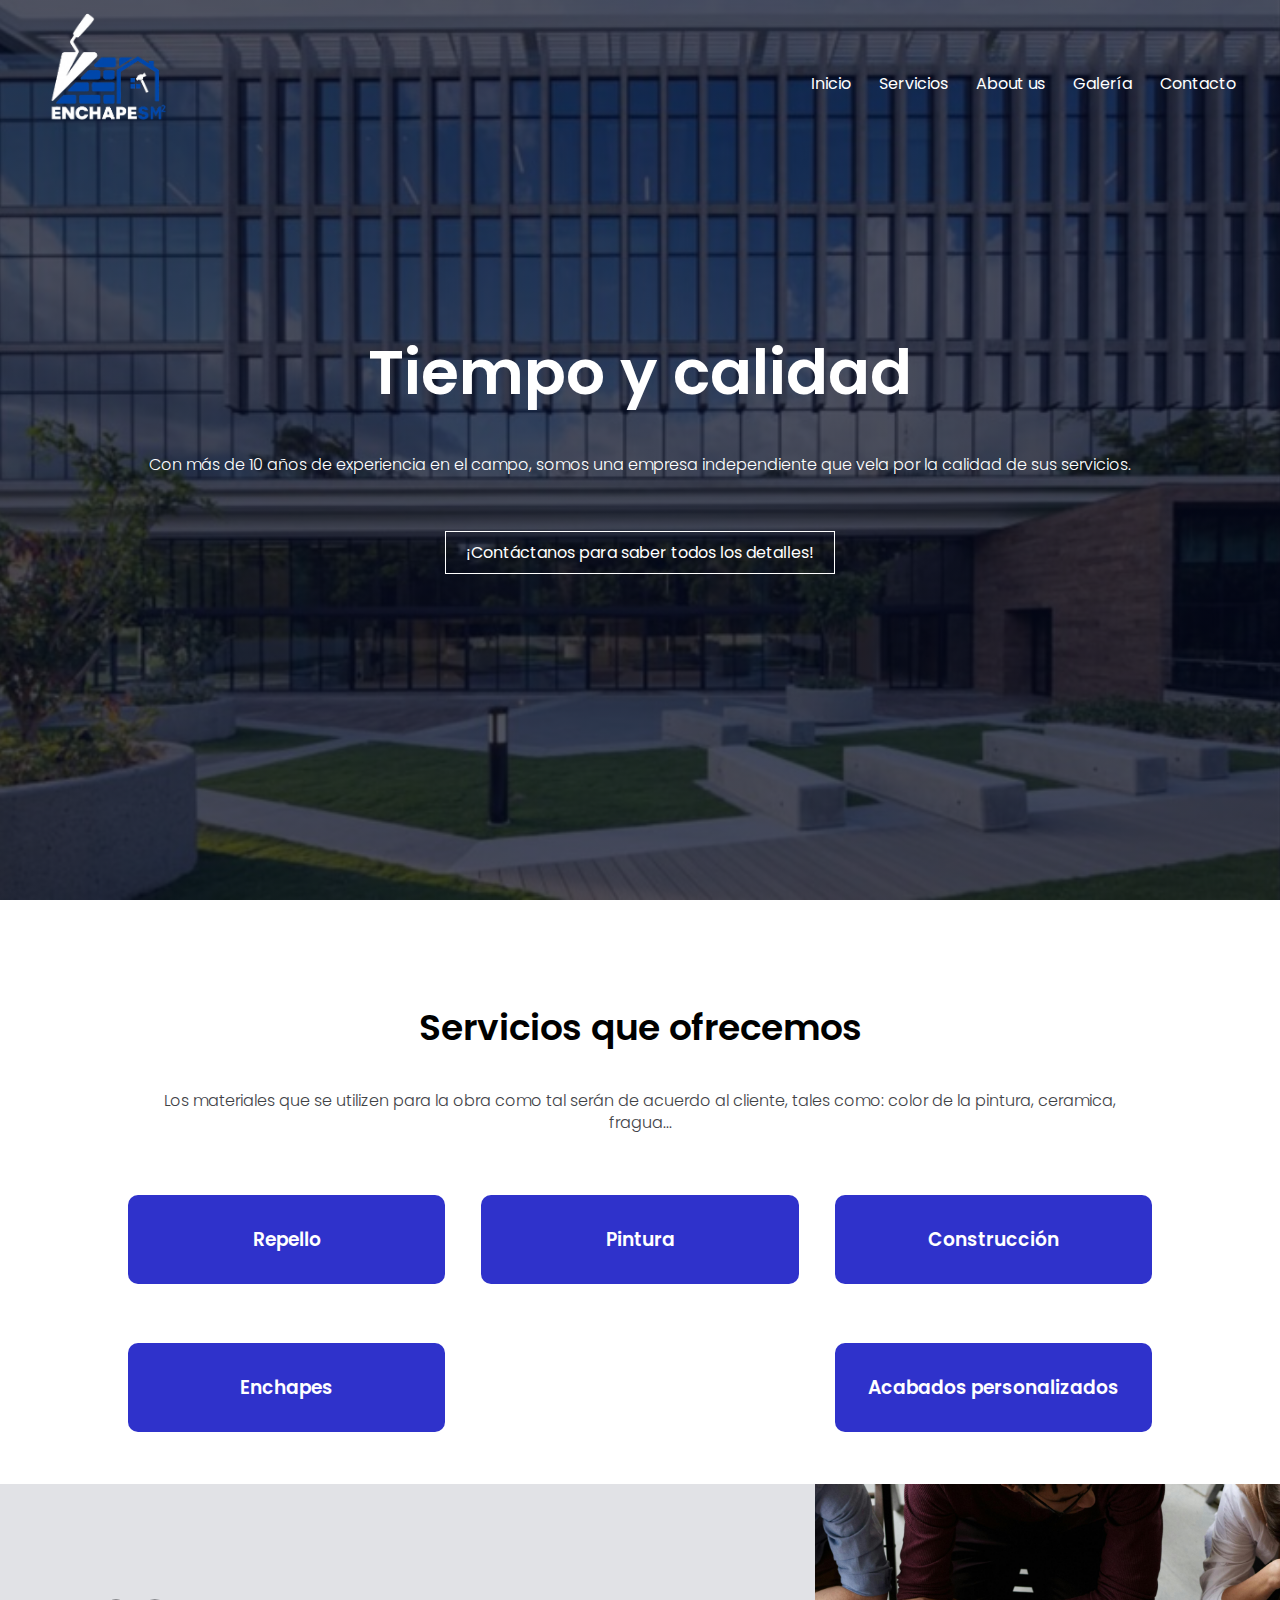
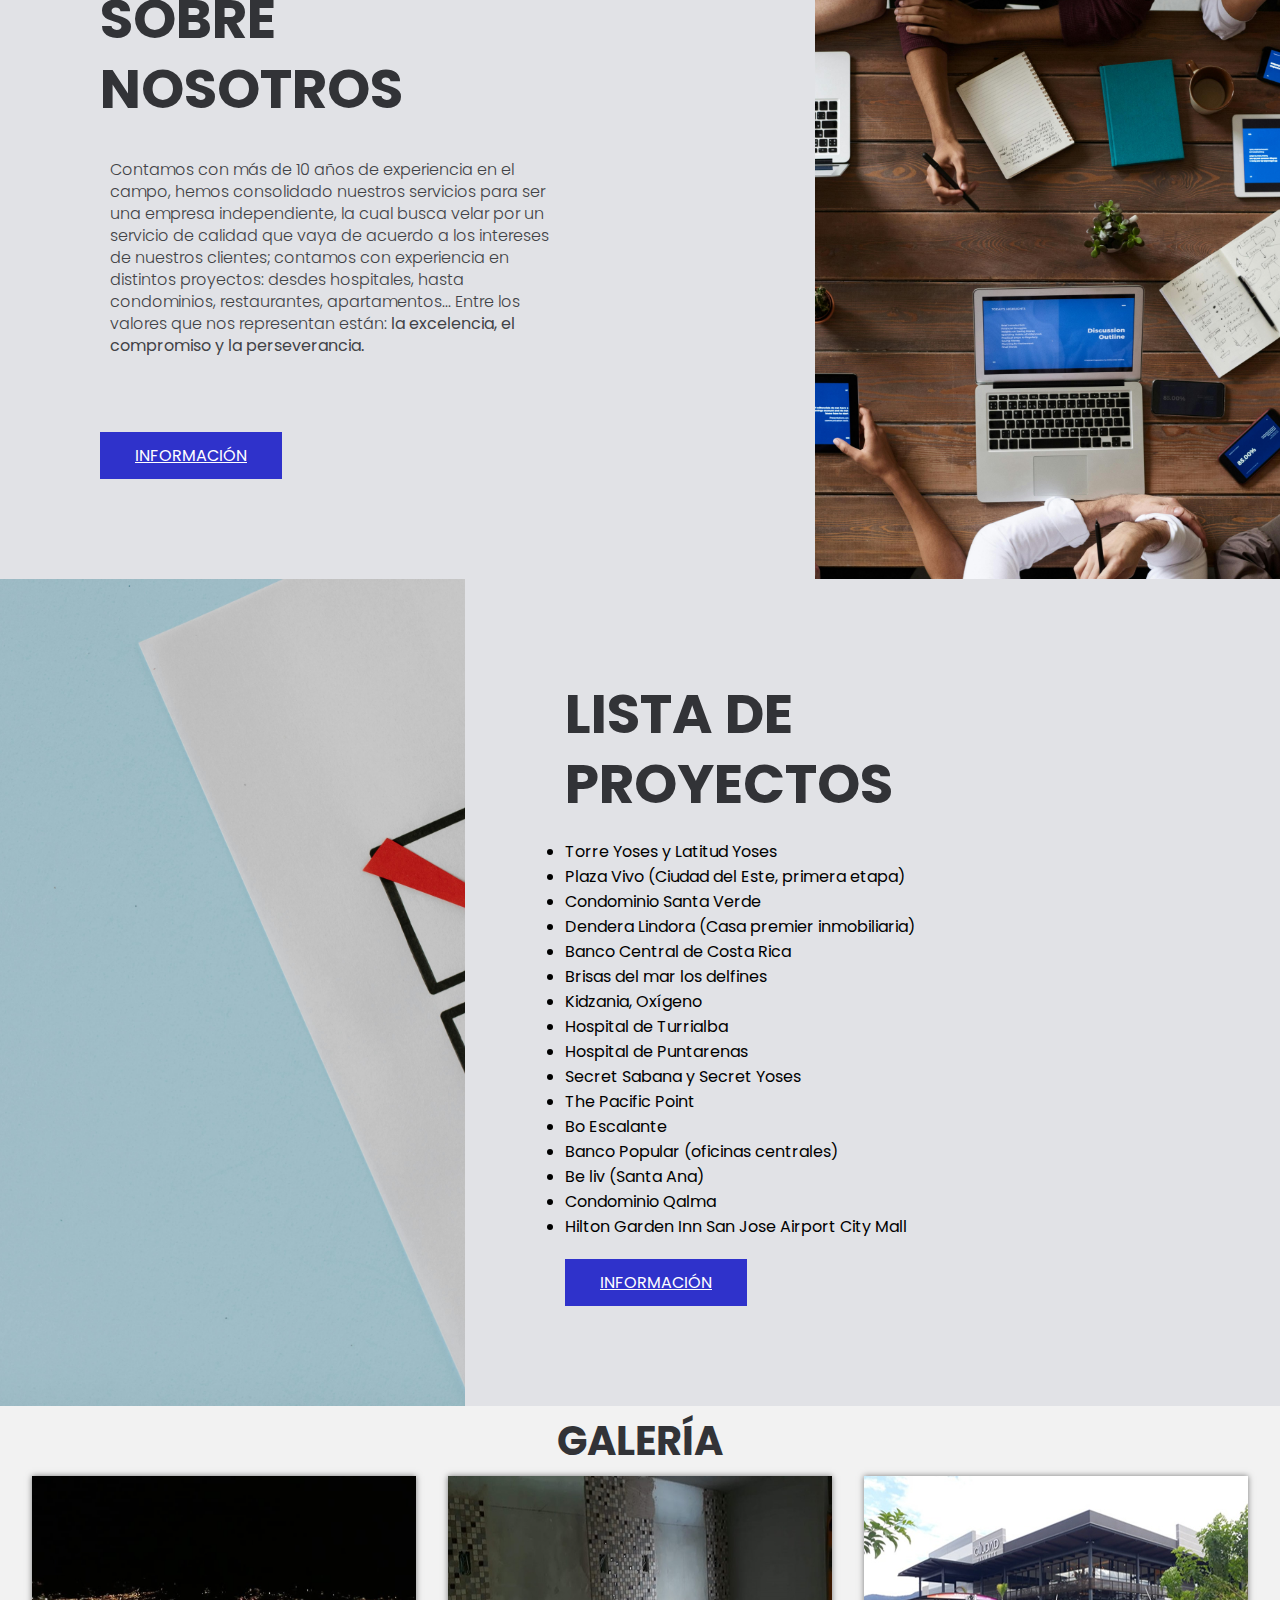
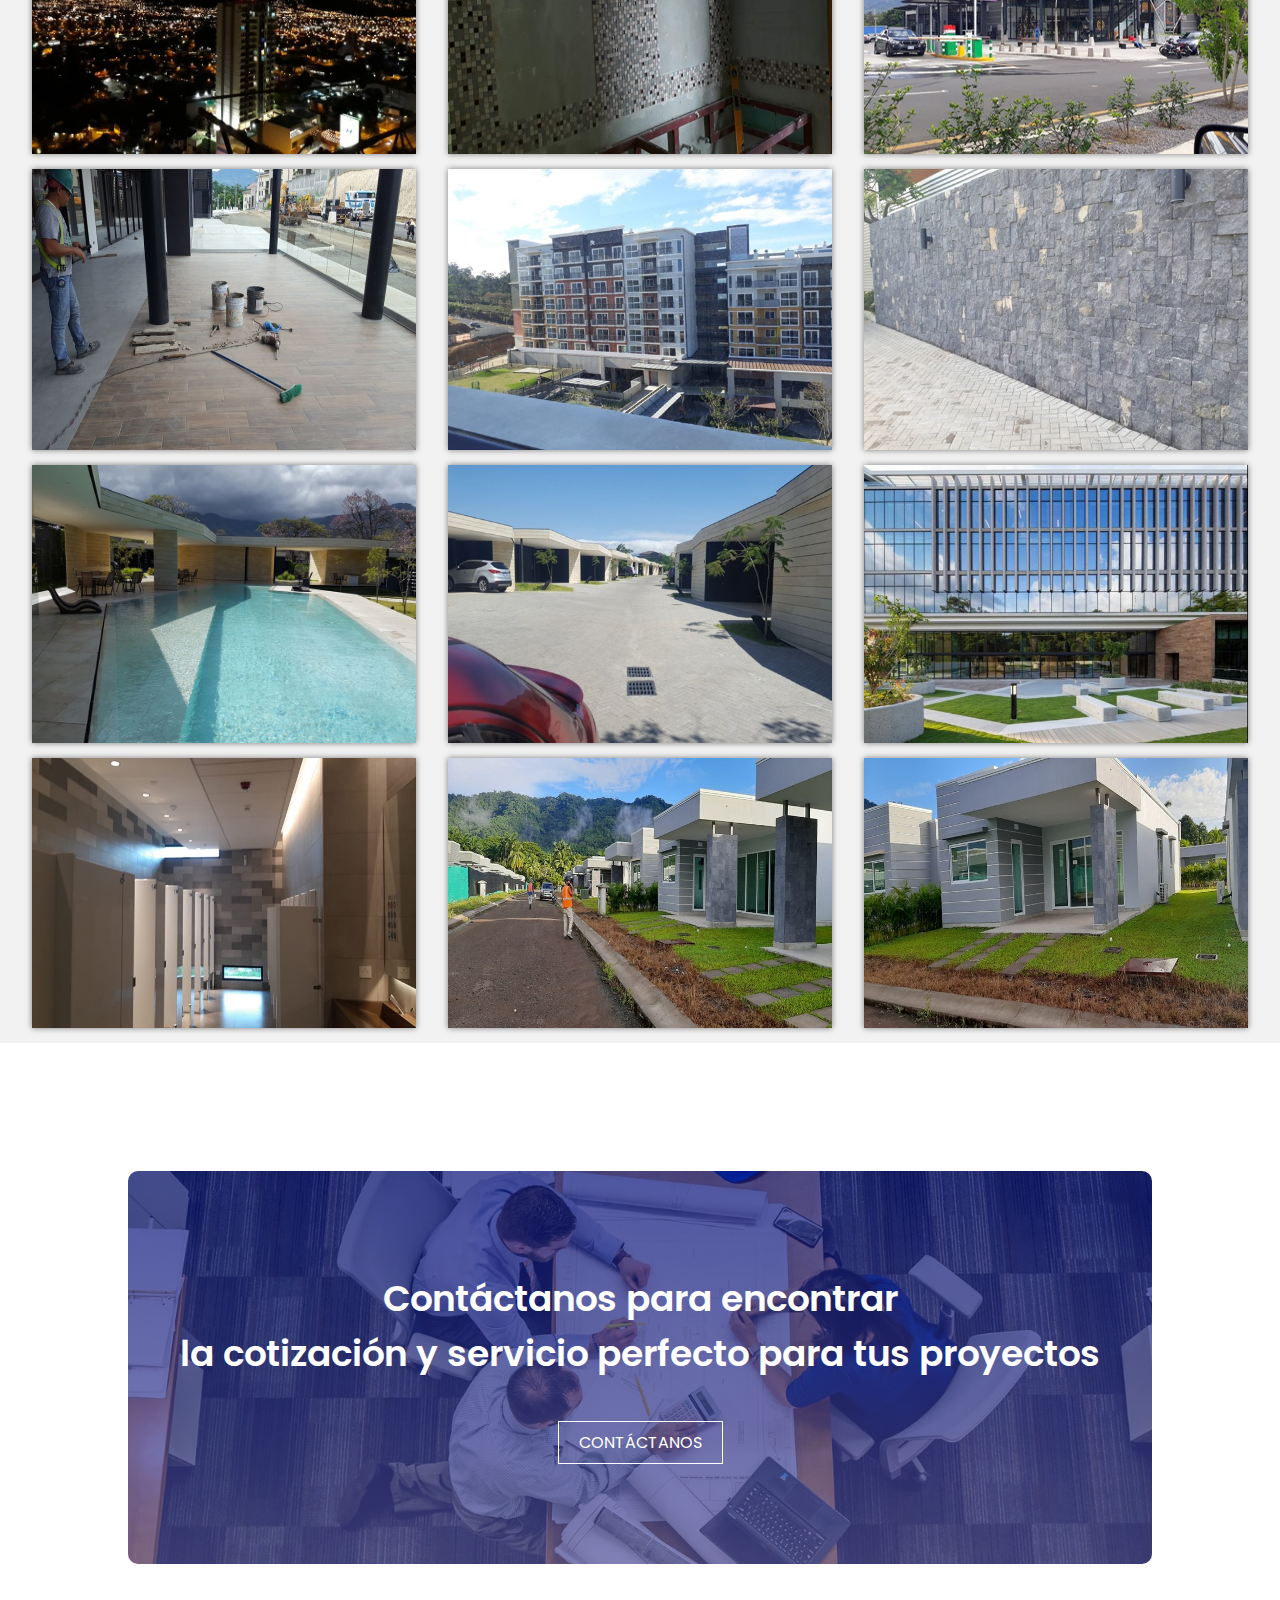
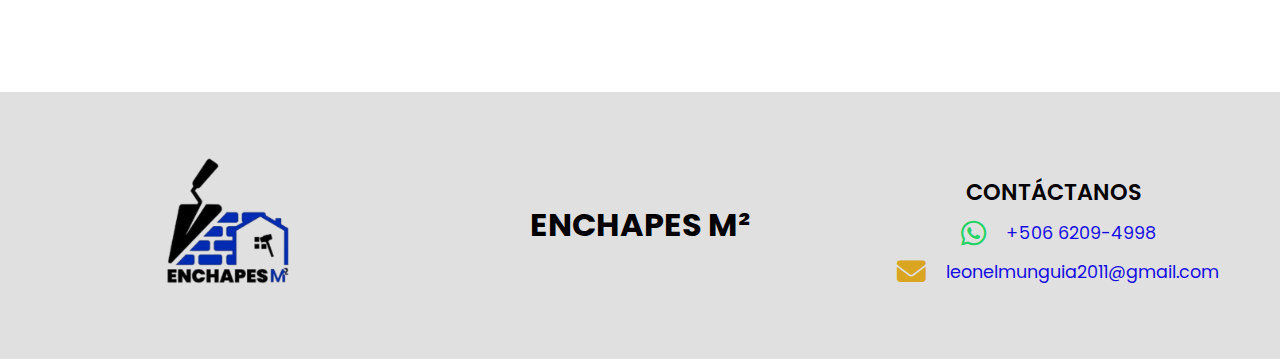
<file: index.html>
<!DOCTYPE html>
<html lang="en">
<head>
  <meta charset="UTF-8"> 
  <meta name="viewport" content="width=device-width, initial-scale=1.0">
  <title>CRMM</title>
  <link rel="stylesheet" href="style.css"> 
  <link href="https://fonts.googleapis.com/css2?family=Poppins:wght@400;600;800&display=swap" rel="stylesheet">

  <link rel="stylesheet" href="https://cdnjs.cloudflare.com/ajax/libs/font-awesome/6.4.0/css/all.min.css">
 
</head>
<body>
  <section class="header">
    <nav>
      <a href="index.html"><img src="Imágenes/logoconblanco2.0.png"></a>
      <div class="nav-links" id="navLinks">
         <i class="fa fa-times" onclick="hideMenu()"></i> 
        <ul>
          <li><a href="index.html">Inicio</a></li>
          <li><a href="servicios.2.html">Servicios</a></li>
          <li><a href="aboutus.html">About us</a></li>
          <li><a href="galería.html">Galería</a></li>
          <li><a href="contácto.html">Contacto</a></li>
        </ul>
      </div>
      <i class="fa fa-bars" onclick="showMenu()"></i> 
    </nav>
    <div class="text-box">
      <h1>Tiempo y calidad</h1>
      <p>Con más de 10 años de experiencia en el campo, 
        somos una empresa independiente que vela por la calidad de sus servicios.
      </p>
      <a href="" class="hero-btn">¡Contáctanos para saber todos los detalles!</a>
    </div>

  </section> 
<!------Servicios---------------------------->
<section class="course">
  <h1>Servicios que ofrecemos</h1> 
  <p>Los materiales que se utilizen para la obra como tal serán de acuerdo 
    al cliente, tales como: color de la pintura, ceramica, fragua... </p>
  <div class="row">
    <div class="course-col">
      <h3>Repello</h3>
    </div>
    <div class="course-col">
      <h3>Pintura</h3>
    </div> 
    <div class="course-col">
      <h3>Construcción</h3>
    </div> 
     <div class="course-col">
      <h3>Enchapes</h3>
    </div> 
    <div class="course-col">
      <h3>Acabados personalizados</h3>
    </div>
    </div>
  </div>
</section>

<section class="general">
  <div class="general-1">
    <h2>Sobre nosotros</h2>
    <p>Contamos con más de 10 años de experiencia en el campo, hemos consolidado 
      nuestros servicios para ser una empresa independiente, la cual busca velar por un 
      servicio de calidad que vaya de acuerdo a los intereses de nuestros
      clientes; contamos con experiencia en distintos proyectos: desdes 
      hospitales, hasta condominios, restaurantes, apartamentos...
      Entre los valores que nos representan están: <b>la excelencia, el compromiso y la perseverancia.</b>
        </p>
        <a href="#" class="btn-1">Información</a>
  </div>
  <div class="general-2"></div>

</section> 
<section class="general">
  <div class="general-3"></div>
  <div class="general-1">
    <h2>Lista de proyectos</h2>
   <ul style="text-align: left;">
  <li>Torre Yoses y Latitud Yoses</li>
  <li>Plaza Vivo (Ciudad del Este, primera etapa)</li>
  <li>Condominio Santa Verde</li>
  <li>Dendera Lindora (Casa premier inmobiliaria)</li>
  <li>Banco Central de Costa Rica</li>
  <li>Brisas del mar los delfines</li>
  <li>Kidzania, Oxígeno</li> 
  <li>Hospital de Turrialba</li>
  <li>Hospital de Puntarenas</li>
  <li>Secret Sabana y Secret Yoses</li>
  <li>The Pacific Point</li>
  <li>Bo Escalante</li>
  <li>Banco Popular (oficinas centrales)</li>
  <li>Be liv (Santa Ana)</li>
  <li>Condominio Qalma</li>
  <li>Hilton Garden Inn San Jose Airport City Mall</li>
</ul>
        <a href="#" class="btn-1">Información</a>
  </div>
</section> 

<main>
  <section class="gallery" id="portafolio">
    <div class="contenedor">
      <h2 class="subtitulo">Galería</h2>
      <div class="contenedor-galeria">
        <img src="Imágenes/uno.jpg" alt="" class="img-galeria">
        <img src="Imágenes/dos.jpg" alt="" class="img-galeria">
        <img src="Imágenes/tres.jpg" alt="" class="img-galeria">
        <img src="Imágenes/cuatro.jpg" alt="" class="img-galeria">
        <img src="Imágenes/cinco.jpg" alt="" class="img-galeria">
        <img src="Imágenes/seis.jpg" alt="" class="img-galeria">
        <img src="Imágenes/siete.jpg" alt="" class="img-galeria">
        <img src="Imágenes/ocho.jpg" alt="" class="img-galeria">
        <img src="Imágenes/nueve.jpg" alt="" class="img-galeria">
        <img src="Imágenes/diez.jpg" alt="" class="img-galeria">
        <img src="Imágenes/once.jpg" alt="" class="img-galeria">
        <img src="Imágenes/doce.jpg" alt="" class="img-galeria">
      </div>
    </div>
  </section>  

<!---Contáctanos-->
<section class="cta">
  <h1>Contáctanos para encontrar <br>la cotización y servicio perfecto para tus proyectos</h1>
  <a href="" class="hero-btn">CONTÁCTANOS</a>
</section> 

 

<footer class="footer">
  <div class="footer-col logo-col">
    <img src="Imágenes/Logoinvisible.png" alt="Logo" class="logo">
  </div>

  <div class="footer-col center-col">
    <h2>ENCHAPES M²</h2>
  </div>

  <div class="footer-col social-col">
    <h3>CONTÁCTANOS</h3>
    <div class="info-contacto">
      <div class="info-item">
        <i class="fa-brands fa-whatsapp"></i>
        <span>+506 6209-4998</span>
      </div>
      <div class="info-item">
        <i class="fa-solid fa-envelope"></i>
        <span>leonelmunguia2011@gmail.com</span>
      </div>
    </div>
  </div>
</footer>

 <!----JavaScript for Toggle Menu------->
<script>
  var navLinks = document.getElementById("navLinks");
  function showMenu(){
    navLinks.style.right = "0";
  }
  function hideMenu(){
    navLinks.style.right = "-200px";
  }
</script> 




</body>
</html>
</file>
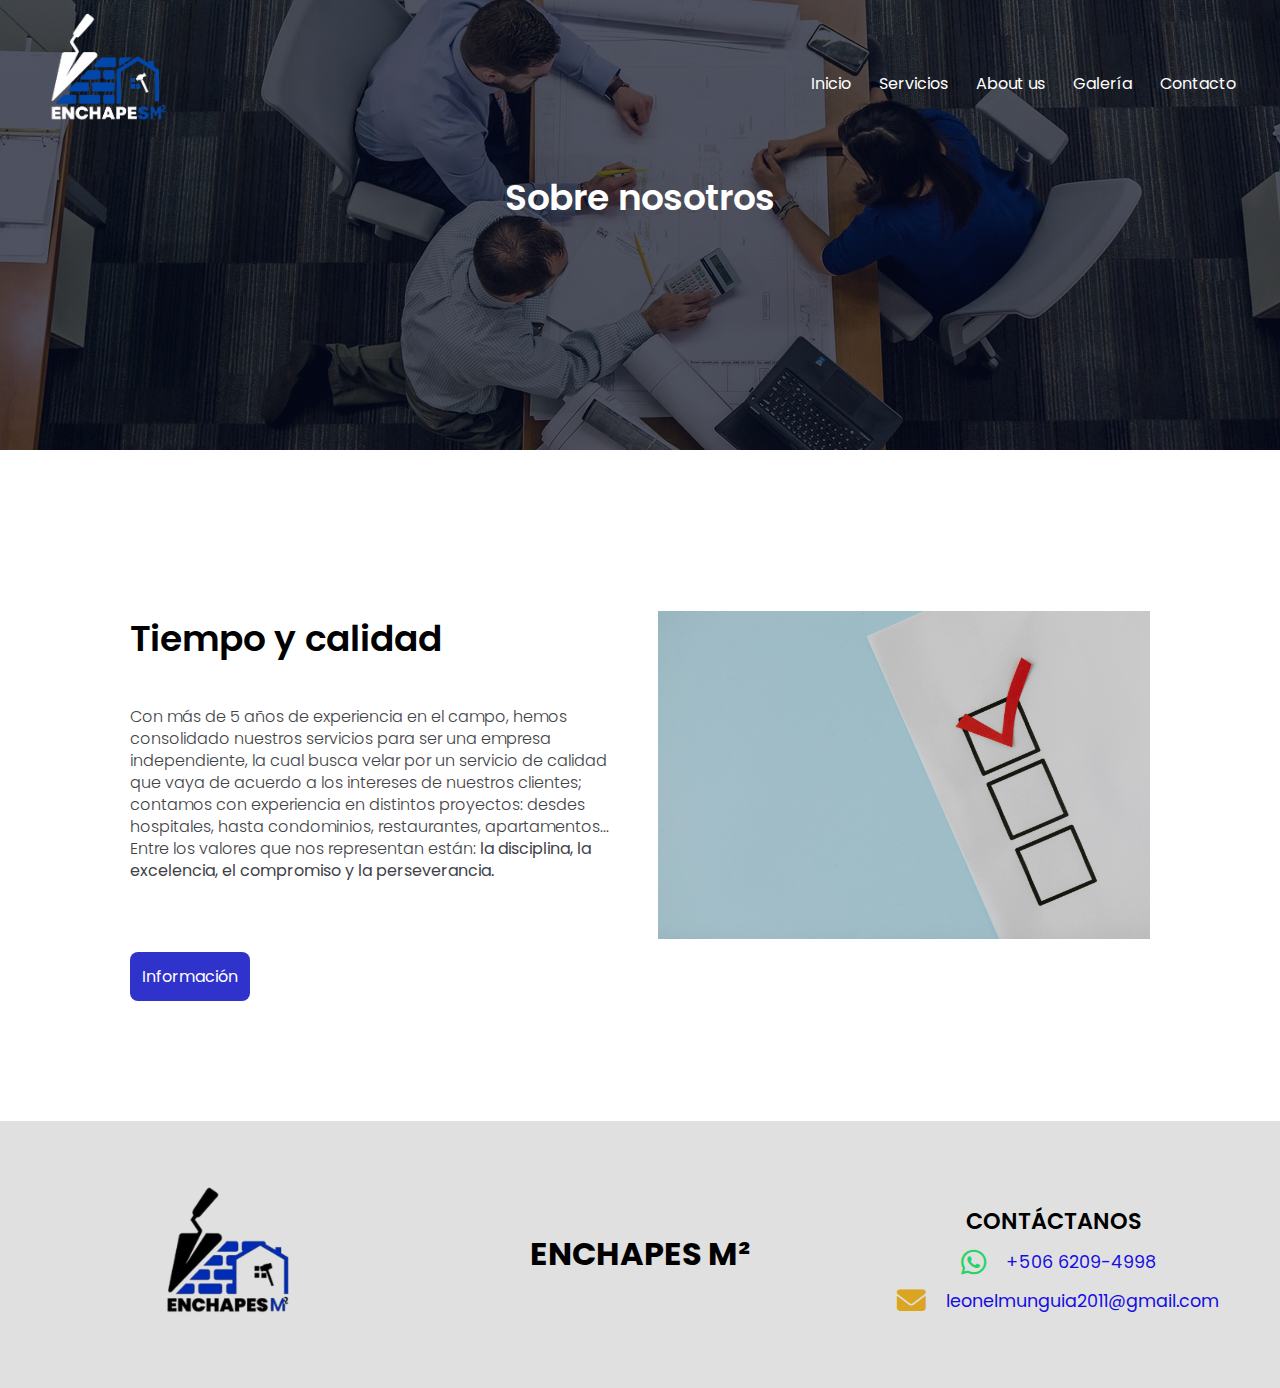
<file: aboutus.html>
<!DOCTYPE html>
<html lang="en">
<head>
  <meta charset="UTF-8"> 
  <meta name="viewport" content="width=device-width, initial-scale=1.0">
  <title>CRMM</title>
  <link rel="stylesheet" href="style.css"> 
  <link href="https://fonts.googleapis.com/css2?family=Poppins:wght@400;600;800&display=swap" rel="stylesheet">

  <link rel="stylesheet" href="https://cdnjs.cloudflare.com/ajax/libs/font-awesome/6.4.0/css/all.min.css">
 
</head>
<body>
  <section class="aboutus-header">
    <nav>
      <a href="index.html"><img src="Imágenes/logoconblanco2.0.png"></a>
      <div class="nav-links" id="navLinks">
        <i class="fa fa-times" onclick="hideMenu()"></i> 
        <ul>
          <li><a href="index.html">Inicio</a></li>
          <li><a href="servicios.2.html">Servicios</a></li>
          <li><a href="aboutus.html">About us</a></li>
          <li><a href="galería.html">Galería</a></li>
          <li><a href="contácto.html">Contacto</a></li>
        </ul>
      </div>
      <i class="fa fa-bars" onclick="showMenu()"></i>
    </nav>
    <h1>Sobre nosotros</h1>

  </section> 

<!--------Sobre nosotros contenido-->
<section class="servicios">
  <div class="row">
    <div class="servicio-col">
      <h1>Tiempo y calidad</h1>
      <p>Con más de 5 años de experiencia en el campo, hemos consolidado 
      nuestros servicios para ser una empresa independiente, la cual busca velar por un 
      servicio de calidad que vaya de acuerdo a los intereses de nuestros
      clientes; contamos con experiencia en distintos proyectos: desdes 
      hospitales, hasta condominios, restaurantes, apartamentos...
      Entre los valores que nos representan están: <b>la disciplina, la excelencia, el compromiso y la perseverancia.</b></p>
          <a href=""class="hero-btn red-btn">Información</a>
    </div>
    <div class="servicio-col">
      <img src="Imágenes/checklis.jpg">
    </div>
  </div>

</section>










 
<footer class="footer">
  <div class="footer-col logo-col">
    <img src="Imágenes/Logoinvisible.png" alt="Logo" class="logo">
  </div>

  <div class="footer-col center-col">
    <h2>ENCHAPES M²</h2>
  </div>

  <div class="footer-col social-col">
    <h3>CONTÁCTANOS</h3>
    <div class="info-contacto">
      <div class="info-item">
        <i class="fa-brands fa-whatsapp"></i>
        <span>+506 6209-4998</span>
      </div>
      <div class="info-item">
        <i class="fa-solid fa-envelope"></i>
        <span>leonelmunguia2011@gmail.com</span>
      </div>
    </div>
  </div>
</footer>
    






 
  <!----JavaScript for Toggle Menu------->
<script>
  var navLinks = document.getElementById("navLinks");
  function showMenu(){
    navLinks.style.right = "0";
  }
  function hideMenu(){
    navLinks.style.right = "-200px";
  }
</script>






</body>
</html>
</file>
<file: style.css>
*{
    margin:0; 
    padding: 0; 
    font-family: 'Poppins', sans-serif; 
}
.header{
    min-height: 100vh;
    width: 100%;
    background-image: linear-gradient(rgba(4,9,30,0.7),rgba(4,9,30,0.7)), url(Imágenes/nueve.jpg);
    background-size: cover;
    background-position: center;
    position: relative; 
} 
nav{
    display:flex;
    padding:0.5%  2rem;
    justify-content: space-between;
    align-items: center;
}
nav img{
    width: 150px; 
}
.nav-links{
    flex: 1;
    text-align: right; 
}
.nav-links ul li{
    list-style:none; 
    display: inline-block; 
    padding: 8px 12px; 
    position: relative; 

} 
.nav-links ul li a{
    color: #fff; 
    text-decoration: none;
    font-size: 16px; 
}
.nav-links ul li::after{
    content:''; 
    width: 0%; 
    height: 2px;
    background: rgb(6, 23, 208);
    display: block; 
    margin: auto;
    transition: 0.5s;
} 
.nav-links ul li:hover::after{
    width: 100%;
} 
.text-box{
    width: 90%;
    color:#fff;
    position: absolute;
    top: 50%;
    left: 50%;
    transform: translate(-50%,-50%);
    text-align:center;
}
.text-box h1{
    font-size: 62px;

}
.tex-box p{
    margin: 10px 0 40px;
    font-size: 14px;
    color:#ffffff; 
}
.text-box p {
  color: white !important;
}


.hero-btn{
    display:inline-block; 
    text-decoration: none;
    color: #fff;
    border: 1px solid#fff; 
    padding: 8px 20px;
    font-size: 0.875rempx;
    background: transparent; 
    position: relative; 
    cursor: pointer; 
}
.hero-btn:hover{

    border: 1px solid #090ded;
    background: #090ded; 
    transition: 1s;

} 

nav .fa{
    display:none;
}

@media(max-width: 700px){
    .text-box h1{
    font-size: 20px; 
}
.nav-links ul li{
    display: block; 
}
.nav-links{
    position: absolute;
    background: #090ded;
    height:100vh; 
    width: 200px; 
    top: 0;
    right:-200px;
    text-align: left;
    z-index: 2;
    transition: 1s;
}
nav .fa{
    display: block; 
    color:#fff;
    margin: 10px; 
    font-size:22px; 
    cursor:pointer;
}
.nav-links ul{
    padding: 30px;
}

} 
/*-----Servicios------*/
.course{
    width:80%;
    margin: auto; 
    text-align: center;
    padding-top:100px;
}
h1{
    font-size: 36px;
    font-weight: 600; 
}
p{
    color:#777; 
    font-size:14px; 
    font-weight: 300;
    line-height: 22px;
    padding: 10px;
} 
.row{
    margin-top:5%;
    display: flex; 
    justify-content: space-between; 
    gap: 0.5rem; 
    flex-wrap: wrap; 


}
.course-col{
    flex-basis:31%; 
    background:#2f32cb; 
    border-radius: 10px; 
    margin-bottom: 5%;
    padding: 20px 12px; 
    box-sizing: border-box; 
    transition: 0.5s;
    color:#fff;
}
h3{
    text-align: center;
    font-weight: 600;
    margin:10px 0;
}
.course-col:hover{
    box-shadow: 0 0 20px 0px rgba(4, 158, 241, 0.2);
} 

@media(max-width: 700px){
    .rox{
        flex-direction: column;
    }
}

.btn-1{
    display: inline-block;
    padding: 11px 35px; 
    background-color: #2f32cb;
    color:#fff; 
    text-transform: uppercase;
    margin-top: 20px;
} 

.general{
    display: flex; 
}
.general-1{
    width:50%;
    padding: 100px 250px 100px 100px; 
    background-color: #e1e2e6;

}
.general-2{
    background-image: url(Imágenes/grupo.jpg);
    background-position: center center; 
    background-repeat: no-repeat; 
    background-size: cover;
    width: 50%;
}
.general-3{
    background-image: url(Imágenes/checklis.jpg);
    background-position: center center; 
    background-repeat: no-repeat; 
    background-size: cover;
    width: 50%;
} 

h2{
    font-size: 55px;
    line-height: 70px;
    color: #323337;
    text-transform: uppercase; 
    margin-bottom: 20px;
} 
p{
    font-size:16px; 
    color:#414247;
    margin:25px 0 45px 0; 
} 

.gallery{
    background: #f2f2f2; 
}
.contenedor-galeria{
    display: flex;
    justify-content: space-evenly;
    flex-wrap: wrap; 
}
.img-galeria{
    width: 30%; 
    margin-bottom: 15px;
    box-shadow: 0 0 6px rgba(0,0,0,0.5);
    cursor:pointer; 
}
.subtitulo {
  margin: 0;
  font-size: 2.5rem; /* o como quieras estilizarlo */
  text-align: center;
}

/*-----Contáctanos----*/ 
.cta{
    margin: 10% auto; 
    width:80%; 
    background-image: linear-gradient(rgba(4, 15, 121, 0.7),rgba(78, 80, 159, 0.7)),url(Imágenes/contactanos.jpg);
    background-position: center;
    background-size: cover;
    border-radius: 10px;
    text-align: center; 
    padding: 100px 0; 

} 

.cta h1{
    color: #fff;
    margin-bottom: 40px;
    padding: 0; 
} 

@media(max-width: 700px){
    .cta h1{
        font-size: 24px;
    }
}

.contact-wrapper {
  padding: 40px;
  font-family: 'Segoe UI', sans-serif;
  background-color: #fefefe;
  max-width: 1000px;
}


.footer {
  margin-top: 40px; /* o más, si querés más aire */
  padding-top: 20px;
  background-color: #f0f0f0; /* si querés diferenciarlo aún más */
}



.footer {
  background-color: #e0e0e0;
  display: flex;
  justify-content: space-around;
  align-items: center;
  padding: 40px 20px;
  flex-wrap: wrap;
  text-align: center;
}

.footer-col {
  flex: 1 1 300px;
  padding: 10px;
}

.logo {
  width: 140px;
  margin: 10px auto;
}

.center-col h2 {
  font-size: 2rem;
  color: #000000;
  margin: 10px 0;
}

.social-col h3 {
  font-size: 1.4rem;
  color: #000000;
  margin-bottom: 10px;
}

.info-contacto {
  display: flex;
  flex-direction: column;
  gap: 10px;
}

.info-item {
  display: flex;
  align-items: center;
  gap: 10px;
  font-size: 1.1rem;
  color: #150ee3;
  justify-content: center;
}

.info-item i {
  font-size: 1.8rem;
  transition: transform 0.3s ease;
}

.info-item i:hover {
  transform: scale(1.2);
  color: goldenrod;
}


.fa-whatsapp {
  font-size: 2rem;
  color: #25D366;
  margin: 0 10px;
  transition: transform 0.3s ease;
}
.fa-whatsapp:hover {
  transform: scale(1.2);
}
.fa-envelope {
  font-size: 2rem;
  color: goldenrod;
  margin: 0 10px;
  transition: transform 0.3s ease;
}
.fa-envelope:hover {
  transform: scale(1.2);
}

/*----------------- Servicios (página) --------------*/
.service-header {
  width: 100%;
  height: 50vh;
  background-color: #000;
  background-image: linear-gradient(rgba(4,9,30,0.7), rgba(4,9,30,0.7)), url('Imágenes/servicios.2.0.jpg');
  background-size: cover;
  background-position: center;
  text-align: center;
  color: #fff;
} 

.sub-header h1{
  margin-top: 20px;
} 
.servicios{
  width: 80%; 
  margin: auto;
  padding-top: 80px;
  padding-bottom: 50px;
}  
.servicio-col{
  flex-basis: 48%;
  padding: 30px 2px;
}
.servicio-col img{
  width: 100%;
}

.servicio-col h1{
  padding-top: 0;
}
.servicio-col p{
  padding: 15px 0 25px;
}

.red-btn{
  border: 1px solid #2f32cb; 
  background: transparent;
  color: #2f32cb;
}
.red-btn:hover{
  color:#fff; 

}
@media (max-width: 768px) {
  .servicio-col {
    flex-basis: 100%;
    padding: 20px;
  }

  .servicios {
    width: 95%;
    padding-top: 40px;
    padding-bottom: 30px;
  }
}

/*---------Galería--------------*/
.galería-header {
  width: 100%;
  height: 50vh;
  background-color: #000;
  background-image: linear-gradient(rgba(4,9,30,0.7), rgba(4,9,30,0.7)), url('Imágenes/galería.jpg');
  background-size: cover;
  background-position: center;
  text-align: center;
  color: #fff;
} 


.carousel-container {
  overflow: hidden;
  width: 100%;
}

.carousel-track {
  display: flex;
  transition: transform 0.3s ease-in-out;
}

.swiper-slide {
  flex: 0 0 100%;
  width:100%;
  background-position: center;
  background-size: cover;
}
.swiper-slide img {
  display: block;
  max-width: 80%;
  max-height: 400px;
  object-fit: contain;
  margin: 0 auto;
} 
.fotos-container h2{
  font-size: 1.6rem;     /* Más pequeño */
  margin-top: 60px;      /* Espacio desde el header */
  margin-bottom: 20px;   /* Espacio sobre el carrusel */
  text-align: center;
  font-weight: 500;

}
.carousel-container {
  margin-bottom: 60px; /* ajustá según cuánto aire querés */
}

/*----------------Contácto (página)------------*/
.contacto-header {
  width: 100%;
  height: 50vh;
  background-color: #000;
  background-image: linear-gradient(rgba(4,9,30,0.7), rgba(4,9,30,0.7)), url('Imágenes/contacto.background.jpg');
  background-size: cover;
  background-position: center;
  text-align: center;
  color: #fff;
} 

.contact-us {
  max-width: 1200px;
  width: 90%;
  margin: 80px auto;
  padding: 30px;
  background-color: #f7f7f7;
  border-radius: 12px;
  display: flex;
  flex-wrap: wrap;
  justify-content: space-evenly;
  gap: 2rem;
  box-sizing: border-box;
}

.contact-col {
  flex: 1 1 400px;
  background: white;
  padding: 20px 30px;
  border-radius: 10px;
  box-shadow: 0 8px 20px rgba(0, 0, 0, 0.05);
  box-sizing: border-box;
}

.contact-col div {
  display: flex;
  align-items: flex-start;
  gap: 15px;
  margin-bottom: 30px;
}

.contact-col i {
  font-size: 1.8rem;
  color: #2f32cb;
}

.contact-col h5 {
  margin: 0;
  font-size: 1.1rem;
  color: #333;
}

.contact-col p {
  margin: 5px 0 0;
  font-size: 0.95rem;
  color: #555;
}

.contact-col input,
.contact-col textarea {
  width: 100%;
  padding: 14px 18px;
  margin-bottom: 16px;
  border: 1px solid #ccc;
  border-radius: 8px;
  font-size: 1rem;
  resize: vertical;
}

.hero-btn.red-btn {
  background-color: #2f32cb;
  color: #fff;
  border: none;
  padding: 12px;
  font-size: 1rem;
  border-radius: 8px;
  cursor: pointer;
  transition: background 0.3s ease;
}

.hero-btn.red-btn:hover {
  background-color: #1d1fa5;
}

@media (max-width: 768px) {
  .contact-us {
    flex-direction: column;
    padding: 30px 20px;
  }
}


/*--------------Header de ABOUT US-----------------------------*/
.aboutus-header {
  width: 100%;
  height: 50vh;
  background-color: #000;
  background-image: linear-gradient(rgba(4,9,30,0.7), rgba(4,9,30,0.7)), url('Imágenes/contactanos.jpg');
  background-size: cover;
  background-position: center;
  text-align: center;
  color: #fff;
}
</file>
